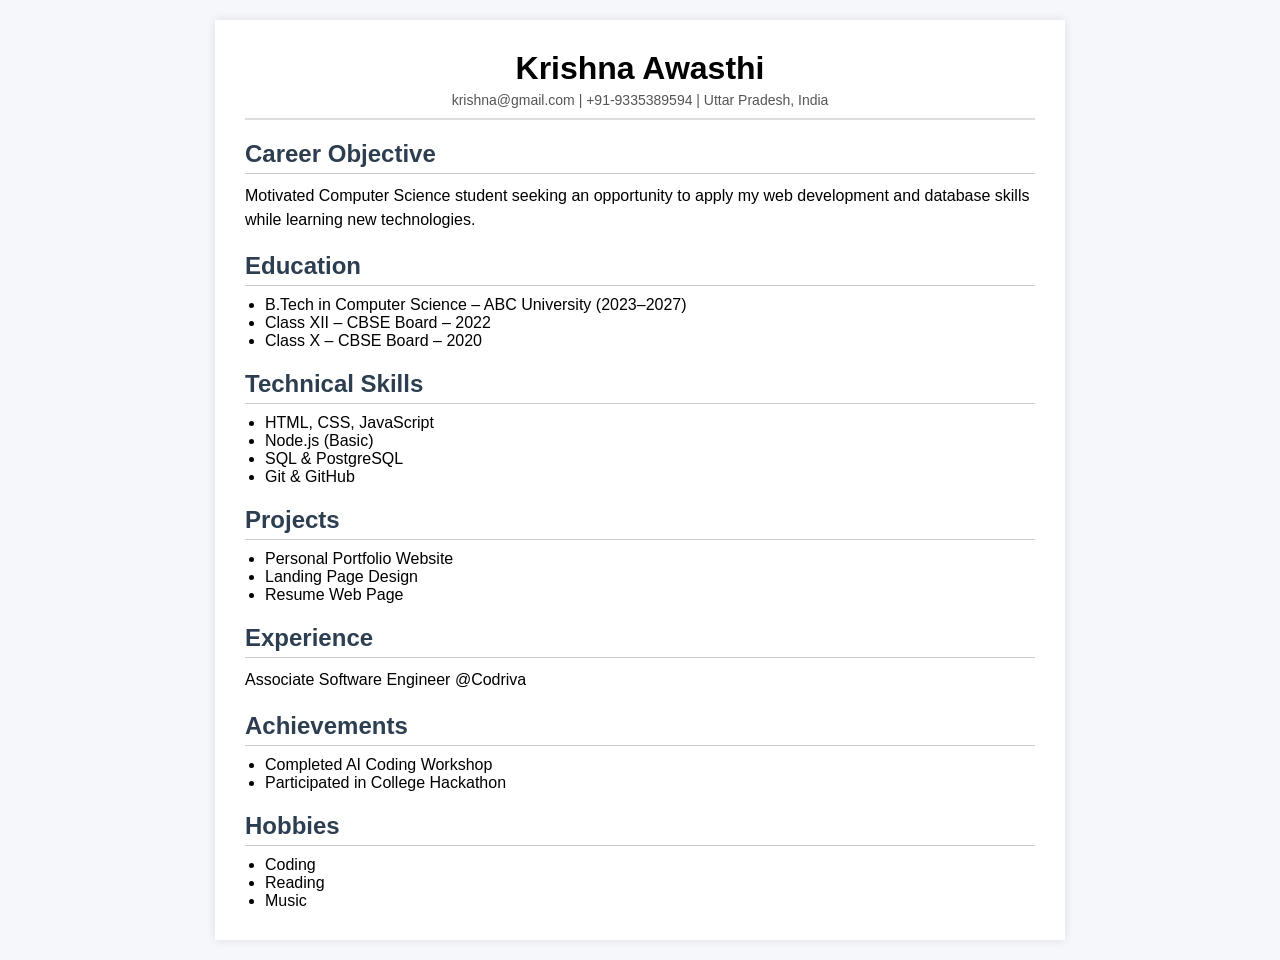
<file: day1/index.html>
<!DOCTYPE html>
<html lang="en">
<head>
<meta charset="UTF-8">
<meta name="viewport" content="width=device-width, initial-scale=1.0">
<title>Resume - Krishna Awasthi</title>

<style>
* {
    margin: 0;
    padding: 0;
    box-sizing: border-box;
}

body {
    font-family: Arial, sans-serif;
    background-color: #f5f7fa;   /* light background */
}

.resume {
    width: 850px;
    margin: 20px auto;
    background: #ffffff;         /* white resume card */
    padding: 30px;
    box-shadow: 0 0 10px rgba(0,0,0,0.1); /* soft shadow */
}

/* Header */
.header {
    text-align: center;
    border-bottom: 2px solid #ddd;
    padding-bottom: 10px;
}

.header h1 {
    margin-bottom: 5px;
}

.contact {
    font-size: 14px;
    color: #555;
}

.section {
    margin-top: 20px;
}

.section h2 {
    border-bottom: 1px solid #ccc;
    padding-bottom: 5px;
    margin-bottom: 10px;
    color: #2c3e50;
}

ul {
    margin-left: 20px;
}

p {
    line-height: 1.5;
}
</style>
</head>

<body>

<div class="resume">

    <div class="header">
        <h1>Krishna Awasthi</h1>
        <div class="contact">
            krishna@gmail.com | +91-9335389594 | Uttar Pradesh, India
        </div>
    </div>

    <div class="section">
        <h2>Career Objective</h2>
        <p>
            Motivated Computer Science student seeking an opportunity to apply 
            my web development and database skills while learning new technologies.
        </p>
    </div>

    <div class="section">
        <h2>Education</h2>
        <ul>
            <li>B.Tech in Computer Science – ABC University (2023–2027)</li>
            <li>Class XII – CBSE Board – 2022</li>
            <li>Class X – CBSE Board – 2020</li>
        </ul>
    </div>

    <div class="section">
        <h2>Technical Skills</h2>
        <ul>
            <li>HTML, CSS, JavaScript</li>
            <li>Node.js (Basic)</li>
            <li>SQL & PostgreSQL</li>
            <li>Git & GitHub</li>
        </ul>
    </div>

    <div class="section">
        <h2>Projects</h2>
        <ul>
            <li>Personal Portfolio Website</li>
            <li>Landing Page Design</li>
            <li>Resume Web Page</li>
        </ul>
    </div>

    <div class="section">
        <h2>Experience</h2>
        <p>Associate Software Engineer @Codriva</p>
    </div>

    <div class="section">
        <h2>Achievements</h2>
        <ul>
            <li>Completed AI Coding Workshop</li>
            <li>Participated in College Hackathon</li>
        </ul>
    </div>

    <div class="section">
        <h2>Hobbies</h2>
        <ul>
            <li>Coding</li>
            <li>Reading</li>
            <li>Music</li>
        </ul>
    </div>

</div>

</body>
</html>
</file>
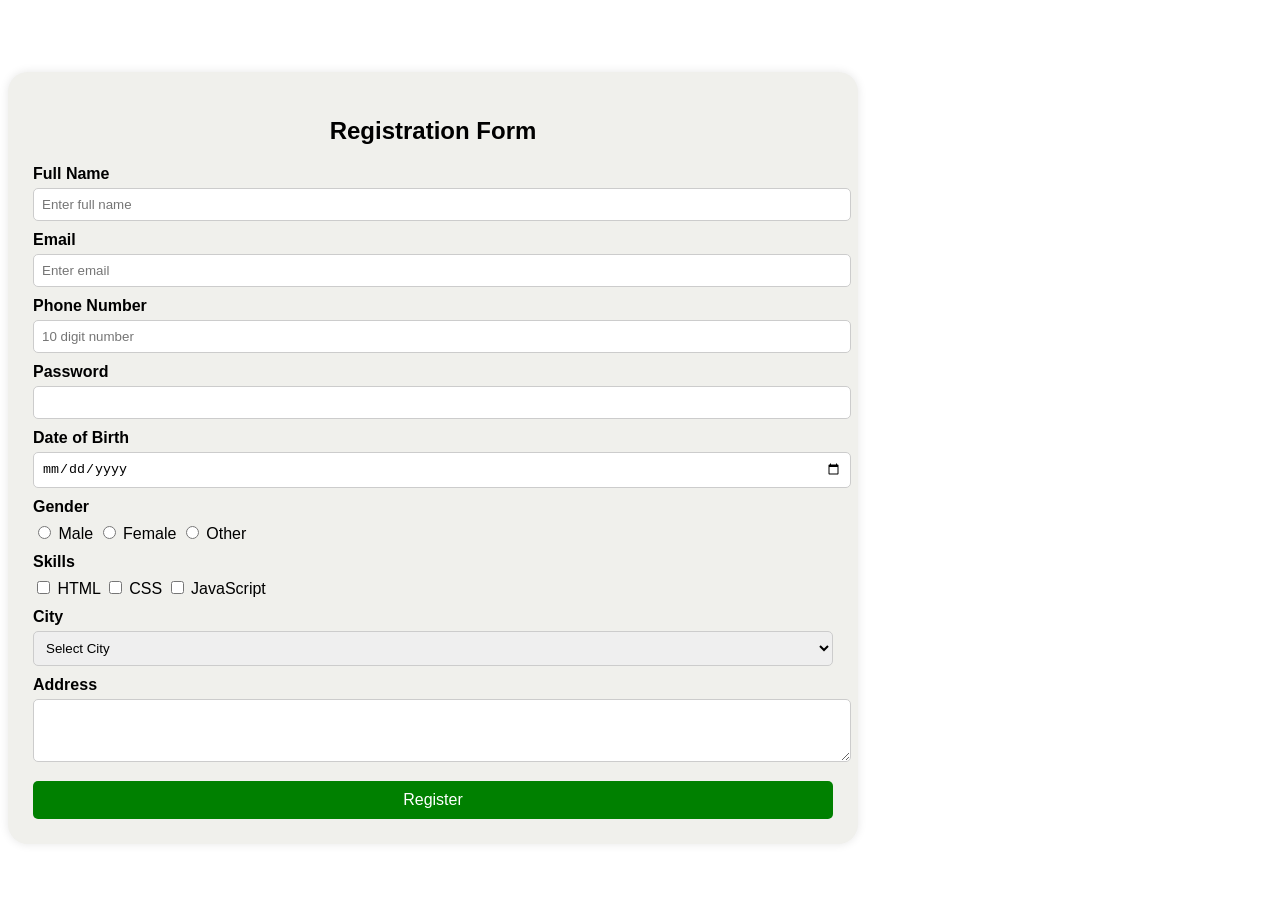
<file: day_3/registration.html>
<!DOCTYPE html>
<html lang="en">
<head>
<meta charset="UTF-8">
<meta name="viewport" content="width=device-width, initial-scale=1.0">
 <title>Registration Form</title>

<style>



body {
    font-family: Arial, sans-serif;
    background-image: url("https://www.shutterstock.com/image-vector/data-center-worker-600w-1320077870.jpg");
    background-size: cover;
    background-position: center;
    background-repeat: no-repeat;
    
    display: flex;
    justify-content: flex-start; 
    align-items: center;
    height: 100vh; 
}

.container {
    background-color: rgb(240, 240, 236);
    padding: 25px;
    border-radius: 20px;
    width: 800px;
    box-shadow: 0 0 10px rgba(0,0,0,0.1);
}
h2 {
    text-align: center;
}
label {
    font-weight: bold;
    display: block;
    margin-top: 10px;
}
input, select, textarea {
    width: 100%;
    padding: 8px;
    margin-top: 5px;
    border-radius: 5px;
    border: 1px solid #ccc;
}
.hint {
    display: none;
    color: #555;
    font-size: 12px;
}

input:focus + .hint {
    display: block;
}
.radio-group, .checkbox-group {
    margin-top: 5px;
}
.inline {
    width: auto;
}
button {
    margin-top: 15px;
    width: 100%;
    padding: 10px;
    background-color: green;
    color: white;
    border: none;
    border-radius: 5px;
    font-size: 16px;
}
button:hover {
    background-color: darkgreen;
}
</style>
</head>

<body>

<div class="container">

<form>

<h2>Registration Form</h2>

<label for="name">Full Name</label>
<input type="text" id="name" required pattern="[A-Za-z ]{3,}" placeholder="Enter full name">
<small class="hint">Only letters, minimum 3 characters</small>

<label for="email">Email</label>
<input type="email" id="email" required placeholder="Enter email">

<label for="phone">Phone Number</label>
<input type="tel" id="phone" required pattern="[0-9]{10}" placeholder="10 digit number">
<small class="hint">Enter 10 digit number</small>

<label for="password">Password</label>
<input type="password" id="password" required minlength="6">

<label for="dob">Date of Birth</label>
<input type="date" id="dob" required>

<label>Gender</label>
<div class="radio-group">
<input type="radio" name="gender" class="inline" required> Male
<input type="radio" name="gender" class="inline"> Female
<input type="radio" name="gender" class="inline"> Other
</div>



<label>Skills</label>
<div class="checkbox-group">
<input type="checkbox" class="inline"> HTML
<input type="checkbox" class="inline"> CSS
<input type="checkbox" class="inline"> JavaScript
</div>

<label for="city">City</label>
<select id="city" required>
<option value="">Select City</option>
<option>Delhi</option>
<option>Noida</option>
<option>Lucknow</option>
<option>Kanpur</option>
</select>

<label for="address">Address</label>
<textarea id="address" rows="3" required></textarea>

<button type="submit">Register</button>

</form>

</div>
<!-- change -->

</body>
</html>
</file>
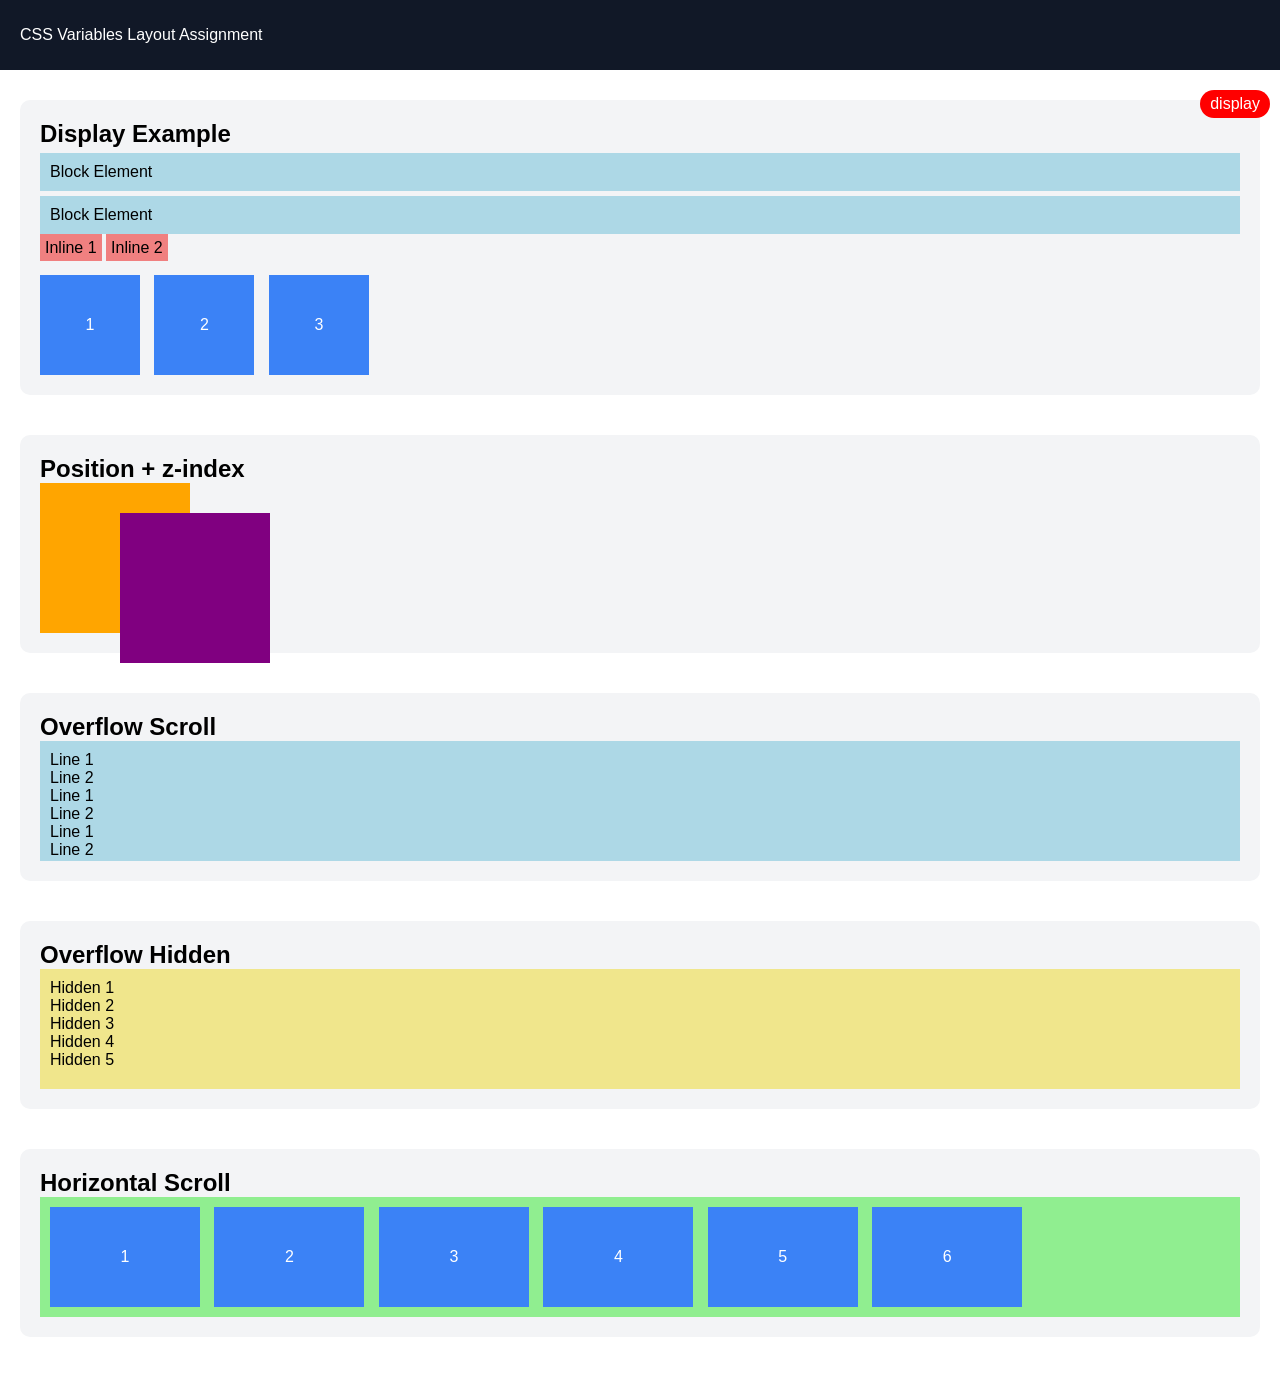
<file: day_6/webpage.html>
<!DOCTYPE html>
<html lang="en">
<head>
<meta charset="UTF-8">
<meta name="viewport" content="width=device-width, initial-scale=1.0">
<title>CSS Variables Layout</title>

<style>

/* CSS VARIABLES */
:root{
  --header-bg: #111827;
  --card-bg: #f3f4f6;
  --badge-bg: red;
  --scroll-bg: lightblue;
  --hidden-bg: khaki;
  --horizontal-bg: lightgreen;
  --box-bg: #3b82f6;
  --text-light: white;
}

/* RESET */
*{
margin:0;
padding:0;
box-sizing:border-box;
font-family:Arial;
}

/* HEADER */
.header{
position:fixed;
top:0;
width:100%;
height:70px;
background:var(--header-bg);
color:var(--text-light);
display:flex;
align-items:center;
padding-left:20px;
z-index:1000;
}

/* CONTENT */
.content{
margin-top:80px;
padding:20px;
}

/* CARD */
.card{
background:var(--card-bg);
padding:20px;
margin-bottom:40px;
border-radius:10px;
position:relative;
}

/* BADGE */
.badge{
position:absolute;
top:-10px;
right:-10px;
background:var(--badge-bg);
color:var(--text-light);
padding:5px 10px;
border-radius:20px;
}

/* DISPLAY */
.block{
display:block;
background:var(--scroll-bg);
margin:5px 0;
padding:10px;
}

.inline{
display:inline;
background:lightcoral;
padding:5px;
}

.inline-block{
display:inline-block;
width:100px;
height:100px;
background:var(--box-bg);
margin-right:10px;
color:var(--text-light);
text-align:center;
line-height:100px;
}

/* POSITION + Z INDEX */
.overlap-container{
position:relative;
height:150px;
}

.box1{
position:absolute;
width:150px;
height:150px;
background:orange;
z-index:1;
}

.box2{
position:absolute;
width:150px;
height:150px;
background:purple;
left:80px;
top:30px;
z-index:2;
}

/* OVERFLOW */
.scroll-box{
height:120px;
overflow:auto;
background:var(--scroll-bg);
padding:10px;
}

.hidden-box{
height:120px;
overflow:hidden;
background:var(--hidden-bg);
padding:10px;
}

.horizontal{
overflow-x:auto;
white-space:nowrap;
background:var(--horizontal-bg);
padding:10px;
}

.h-box{
display:inline-block;
width:150px;
height:100px;
background:var(--box-bg);
margin-right:10px;
color:var(--text-light);
text-align:center;
line-height:100px;
}

</style>
</head>

<body>

<div class="header">
CSS Variables Layout Assignment
</div>

<div class="content">

<div class="card">
<div class="badge">display</div>
<h2>Display Example</h2>

<div class="block">Block Element</div>
<div class="block">Block Element</div>

<span class="inline">Inline 1</span>
<span class="inline">Inline 2</span>

<br><br>

<div class="inline-block">1</div>
<div class="inline-block">2</div>
<div class="inline-block">3</div>

</div>

<div class="card">
<h2>Position + z-index</h2>
<div class="overlap-container">
<div class="box1"></div>
<div class="box2"></div>
</div>
</div>

<div class="card">
<h2>Overflow Scroll</h2>
<div class="scroll-box">
<p>Line 1</p>
<p>Line 2</p>
<p>Line 1</p>
<p>Line 2</p>
<p>Line 1</p>
<p>Line 2</p>
<p>Line 1</p>
<p>Line 2</p>

</div>
</div>

<div class="card">
<h2>Overflow Hidden</h2>
<div class="hidden-box">
<p>Hidden 1</p>
<p>Hidden 2</p>
<p>Hidden 3</p>
<p>Hidden 4</p>
<p>Hidden 5</p>
</div>
</div>

<div class="card">
<h2>Horizontal Scroll</h2>
<div class="horizontal">
<div class="h-box">1</div>
<div class="h-box">2</div>
<div class="h-box">3</div>
<div class="h-box">4</div>
<div class="h-box">5</div>
<div class="h-box">6</div>
</div>
</div>

</div>

</body>
</html>
</file>
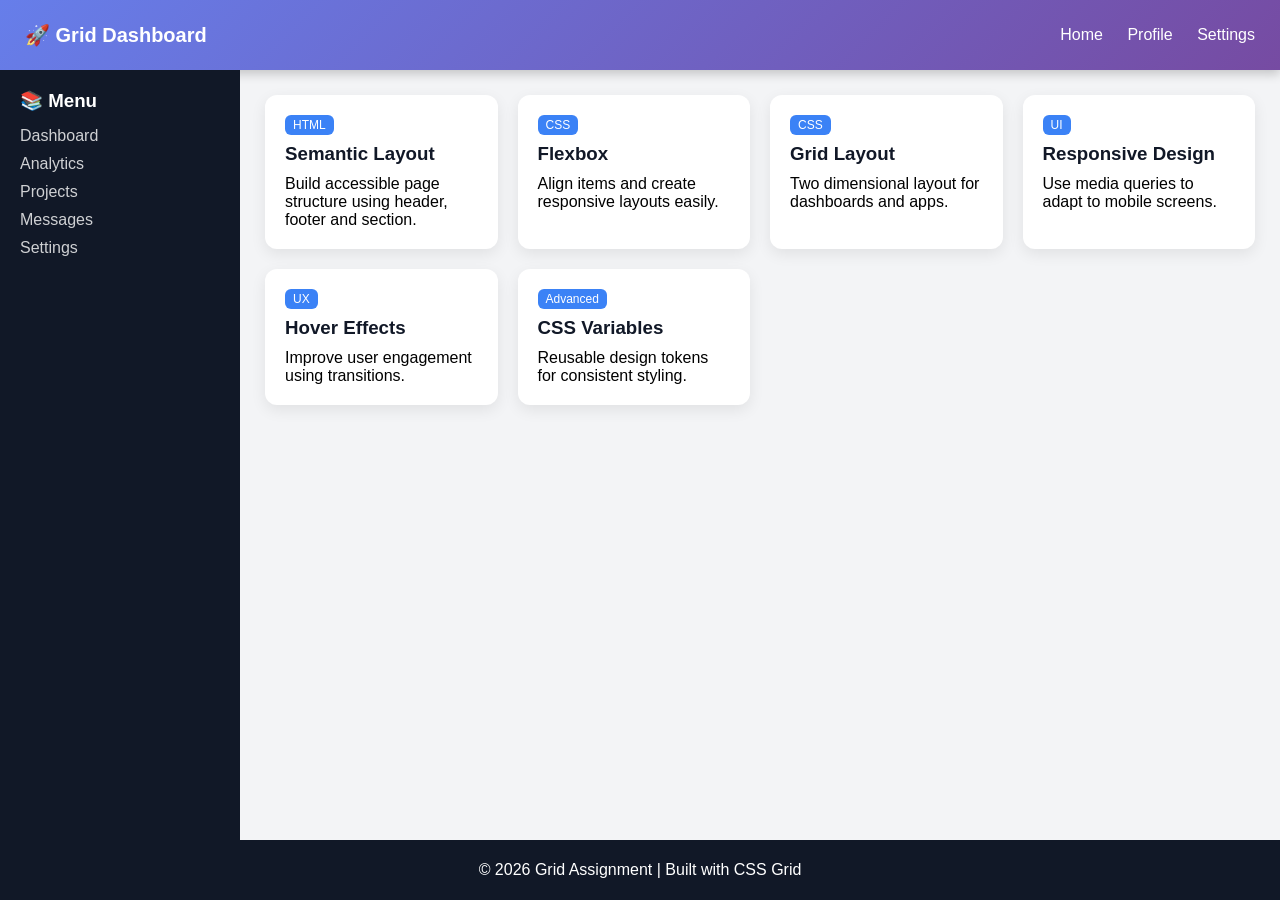
<file: day_8/grid.html>
<!DOCTYPE html>
<html lang="en">
<head>
<meta charset="UTF-8">
<meta name="viewport" content="width=device-width, initial-scale=1.0">
<title>Modern Grid Dashboard</title>

<style>

/* CSS VARIABLES */
:root{
--header-gradient: linear-gradient(135deg,#667eea,#764ba2);
--sidebar-bg:#111827;
--card-bg:white;
--body-bg:#f3f4f6;
--text-light:white;
--accent:#3b82f6;
}

/* RESET */
*{
margin:0;
padding:0;
box-sizing:border-box;
font-family:Arial, sans-serif;
}

body{
background:var(--body-bg);
}

/* GRID LAYOUT */
.layout{
display:grid;
grid-template-columns:240px 1fr;
grid-template-rows:70px 1fr 60px;
height:100vh;
}

/* HEADER */
.header{
background:var(--header-gradient);
color:var(--text-light);
display:flex;
align-items:center;
justify-content:space-between;
padding:0 25px;

grid-column:1/3;
grid-row:1/2;
box-shadow:0 4px 10px rgba(0,0,0,0.2);
}

.logo{
font-size:20px;
font-weight:bold;
}

.nav span{
margin-left:20px;
cursor:pointer;
}

/* SIDEBAR */
.sidebar{
background:var(--sidebar-bg);
color:white;
padding:20px;

grid-column:1/2;
grid-row:2/3;

position:sticky;
top:70px;
height:calc(100vh - 130px);
}

.sidebar h3{
margin-bottom:15px;
}

.sidebar p{
margin:10px 0;
cursor:pointer;
opacity:.8;
}

.sidebar p:hover{
opacity:1;
color:var(--accent);
}

/* MAIN */
.main{
padding:25px;
overflow:auto;

grid-column:2/3;
grid-row:2/3;
}

/* CARD GRID */
.card-container{
display:grid;
grid-template-columns:repeat(auto-fit,minmax(220px,1fr));
gap:20px;
}

/* CARD */
.card{
background:var(--card-bg);
padding:20px;
border-radius:12px;
box-shadow:0 5px 15px rgba(0,0,0,0.08);
transition:0.3s;
}

.card:hover{
transform:translateY(-5px);
box-shadow:0 10px 25px rgba(0,0,0,0.15);
}

.card h3{
margin-bottom:10px;
color:#111827;
}

.badge{
display:inline-block;
background:var(--accent);
color:white;
padding:3px 8px;
border-radius:6px;
font-size:12px;
margin-bottom:8px;
}

/* FOOTER */
.footer{
background:#111827;
color:white;
display:flex;
align-items:center;
justify-content:center;

grid-column:1/3;
grid-row:3/4;
}

/* RESPONSIVE */
@media(max-width:768px){

.layout{
grid-template-columns:1fr;
grid-template-rows:70px auto 1fr 60px;
}

.header{
grid-column:1/2;
}

.sidebar{
grid-column:1/2;
grid-row:2/3;
position:relative;
top:0;
height:auto;
}

.main{
grid-column:1/2;
grid-row:3/4;
}

.footer{
grid-column:1/2;
grid-row:4/5;
}

}

</style>
</head>

<body>

<div class="layout">

<header class="header">
<div class="logo">🚀 Grid Dashboard</div>
<div class="nav">
<span>Home</span>
<span>Profile</span>
<span>Settings</span>
</div>
</header>

<aside class="sidebar">
<h3>📚 Menu</h3>
<p>Dashboard</p>
<p>Analytics</p>
<p>Projects</p>
<p>Messages</p>
<p>Settings</p>
</aside>

<main class="main">

<div class="card-container">

<div class="card">
<div class="badge">HTML</div>
<h3>Semantic Layout</h3>
<p>Build accessible page structure using header, footer and section.</p>
</div>

<div class="card">
<div class="badge">CSS</div>
<h3>Flexbox</h3>
<p>Align items and create responsive layouts easily.</p>
</div>

<div class="card">
<div class="badge">CSS</div>
<h3>Grid Layout</h3>
<p>Two dimensional layout for dashboards and apps.</p>
</div>

<div class="card">
<div class="badge">UI</div>
<h3>Responsive Design</h3>
<p>Use media queries to adapt to mobile screens.</p>
</div>

<div class="card">
<div class="badge">UX</div>
<h3>Hover Effects</h3>
<p>Improve user engagement using transitions.</p>
</div>

<div class="card">
<div class="badge">Advanced</div>
<h3>CSS Variables</h3>
<p>Reusable design tokens for consistent styling.</p>
</div>

</div>

</main>

<footer class="footer">
© 2026 Grid Assignment | Built with CSS Grid
</footer>

</div>

</body>
</html></html>
</file>
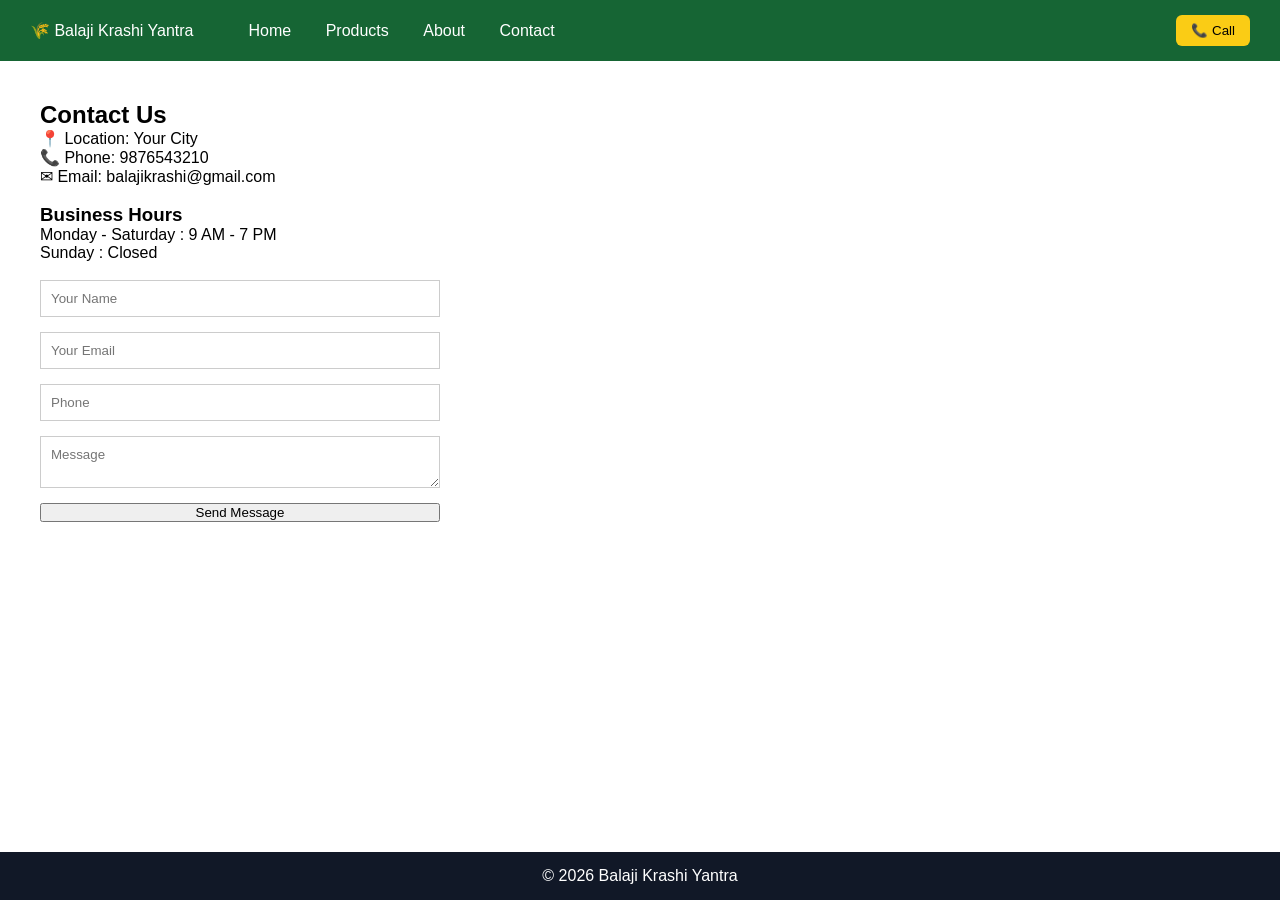
<file: day_9/contact.html>
<!DOCTYPE html>
<html lang="en">
<head>
<meta charset="UTF-8">
<meta name="viewport" content="width=device-width, initial-scale=1.0">
<title>Contact - Balaji Krashi Yantra</title>
<link rel="stylesheet" href="style.css">
</head>

<body>

<header class="header">
<div class="logo">🌾 Balaji Krashi Yantra</div>
<nav>
<a href="index.html">Home</a>
<a href="products.html">Products</a>
<a href="about.html">About</a>
<a href="contact.html">Contact</a>
</nav>
<button class="call-btn">📞 Call</button>
</header>

<section class="section">
<h2>Contact Us</h2>

<p>📍 Location: Your City</p>
<p>📞 Phone: 9876543210</p>
<p>✉ Email: balajikrashi@gmail.com</p>

<br>

<h3>Business Hours</h3>
<p>Monday - Saturday : 9 AM - 7 PM</p>
<p>Sunday : Closed</p>

<br>

<form class="form" action="#" method="post">

<input 
type="text" 
name="name"
placeholder="Your Name"
required
minlength="3"
>

<input 
type="email" 
name="email"
placeholder="Your Email"
required
>

<input 
type="tel" 
name="phone"
placeholder="Phone"
required
pattern="[0-9]{10}"
title="Enter 10 digit phone number"
>

<textarea 
name="message"
placeholder="Message"
required
minlength="10"
></textarea>

<button type="submit">Send Message</button>

</form>

</section>

<footer class="footer">
© 2026 Balaji Krashi Yantra
</footer>

</body>
</html>
</file>
<file: day_9/style.css>
*{
margin:0;
padding:0;
box-sizing:border-box;
font-family:Arial;
}

body{
display:flex;
flex-direction:column;
min-height:100vh;
}

.header{
background:#166534;
color:white;
padding:15px 30px;
display:flex;
align-items:center;
}

.header nav{
margin-left:40px;
}

.header nav a{
color:white;
margin:0 15px;
text-decoration:none;
}

.call-btn{
margin-left:auto;
padding:8px 15px;
background:#facc15;
border:none;
border-radius:6px;
}

.hero{
background:linear-gradient(to right,#16a34a,#22c55e);
color:white;
padding:60px;
text-align:center;
}

.section{
padding:40px;
flex:1;
}

.grid-3{
display:grid;
grid-template-columns:repeat(3,1fr);
gap:20px;
}

.box{
background:#f3f4f6;
padding:30px;
text-align:center;
border-radius:8px;
}

.card-grid{
display:grid;
grid-template-columns:repeat(3,1fr);
gap:25px;
}

.card{
box-shadow:0 5px 15px rgba(0,0,0,0.1);
border-radius:10px;
overflow:hidden;
text-align:center;
}

.card img{
width:100%;
height:200px;
object-fit:cover;
}

.form{
display:flex;
flex-direction:column;
gap:15px;
max-width:400px;
}

.form input,
.form textarea{
padding:10px;
border:1px solid #ccc;
}

.footer{
background:#111827;
color:white;
text-align:center;
padding:15px;
}
</file>
